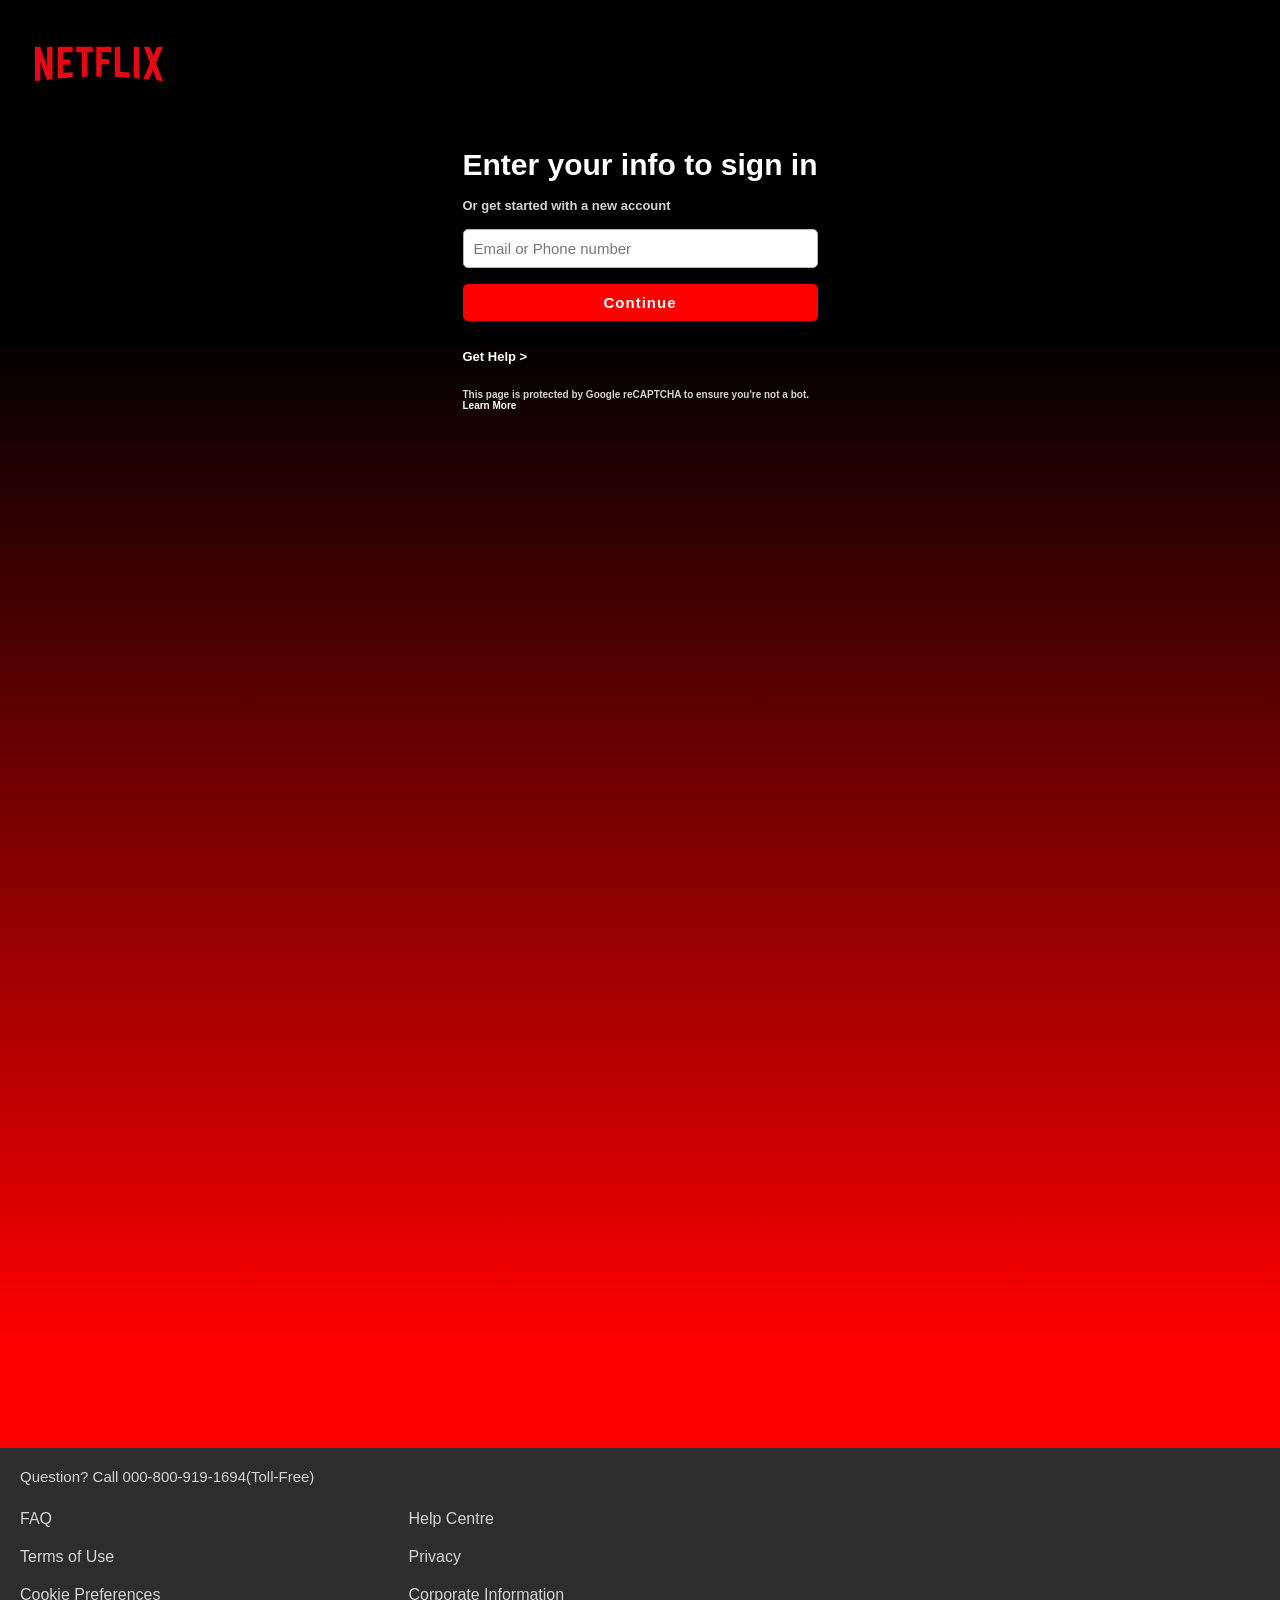
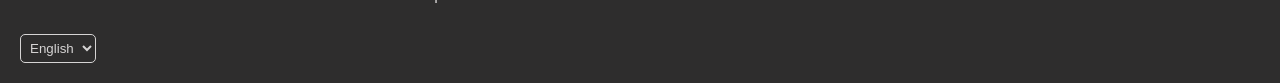
<file: sign-in.html>
<!DOCTYPE html>
<html lang="en">

<head>
    <meta charset="UTF-8">
    <meta name="viewport" content="width=device-width, initial-scale=1.0">
    <title>Sign-In</title>
    <link rel="stylesheet" href="sign-in.css">
    <link rel="icon" href="netflixLogo.png" type="image/x-icon">
</head>

<body>


    <div class="navbar">
        <div class="logo">
            <img src="netflixLogo2.png" alt="Netflix Logo">
        </div>
    </div>

    <div class="mainSignIn">
        <div class="signIn">
            <h1>Enter your info to sign in</h1>
            <h4>Or get started with a new account</h4>
            <input type="email" placeholder="Email or Phone number" name="email">
            <button>Continue</button>
            <h2>Get Help ></h2>
            <h6>This page is protected by Google reCAPTCHA to ensure you're not a bot.</h6>
            <h5>Learn More</h5>
        </div>
    </div>

    <div class="footer">
        <p>Question? Call <a href="#">000-800-919-1694</a>(Toll-Free)</p>
        <div class="links">
            <div>
                <a href="#">FAQ</a>
                <a href="#">Terms of Use</a>
                <a href="#">Cookie Preferences</a>
            </div>

            <div>
                <a href="#">Help Centre</a>
                <a href="#">Privacy</a>
                <a href="#">Corporate Information</a>
            </div>

        </div>
        <select name="language" id="11">
            <option name=" language" value="english">English</option>
            <option name="language" value="hindi">Hindi</option>
        </select>
    </div>




    </main>






</body>

</html>
</file>
<file: sign-in.css>
body{
    padding:0;
    margin:0;
    /* background-color:red; */
    background: linear-gradient(180deg,black 20%,red 80%);

    background-color:linear gradient(to top ,red 20% ,#000000 80%);
}
.logo{
    padding-left:35px;

}

.mainSignIn{
    display:flex;
    padding:0;
    justify-content:center;
}
.mainSignIn .signIn{
    display:flex;
    flex-direction:column;
    padding:8px;
}

.signIn h1{
    padding:0;
    font-size:30px;
    font-family:Arial, Helvetica, sans-serif;
    margin:8px;
    color:white;
}
.signIn h4{
    margin:8px;
    font-size:13px;
    font-family:Arial, Helvetica, sans-serif;
    color:rgb(214, 212, 212);
}
.signIn input{
    margin:8px;
    padding:10px;
    border:1px solid rgb(185, 182, 182);
    border-radius:5px;
    font-size:15px;
    color:rgb(214, 212, 212);
}
.signIn button{
    margin:8px;
    padding:10px;
    border:none;
    border-radius:5px;
    background-color:red;
    font-family:Arial, Helvetica, sans-serif;
    color:white;
    font-weight:700;
    font-size:15px;
    letter-spacing:1px;
}

.signIn h2{
    margin:20px 8px 5px 8px;
    font-size:13px;
    font-family:Arial, Helvetica, sans-serif;
    color:white;
}
.signIn h6{
    margin:20px 8px 0px 8px;
    font-size:10px;
    font-family:Arial, Helvetica, sans-serif;
    color:rgb(214, 212, 212);
}
.signIn h5{
    margin:0px 8px 5px 8px;
    font-size:10px;
    font-family:Arial, Helvetica, sans-serif;
    color:white;
}

.footer{
    margin-bottom:0;
    margin-top:80%;
    /* margin-left:20px; */
    background-color:rgb(46, 45, 45);
    color:rgb(214, 212, 212);
    padding:20px;
}
.footer p{
    font-size:15px;
    font-family:Arial, Helvetica, sans-serif;
    color:rgb(214, 212, 212);
    margin-top:0;



}
.footer a{
    text-decoration:none;
    color:rgb(214, 212, 212);
}
.links{
    display:flex;
    gap:20%;

}
.links div{
    display:flex;
    flex-direction:column;
    /* margin:20px; */
   
}


.links a{
    text-decoration:none;
    font-family:Arial, Helvetica, sans-serif;
    cursor:pointer;
    margin:10px 0 10px 0;
}

.footer select {
    cursor:pointer;
    border-radius:5px;
    padding:5px;
    border:1px solid rgb(214, 212, 212);
    background-color:transparent;
    color:rgb(214, 212, 212);
    margin-top:20px;
}
.footer select option{
    cursor:pointer;
    border-radius:5px;
}
</file>
